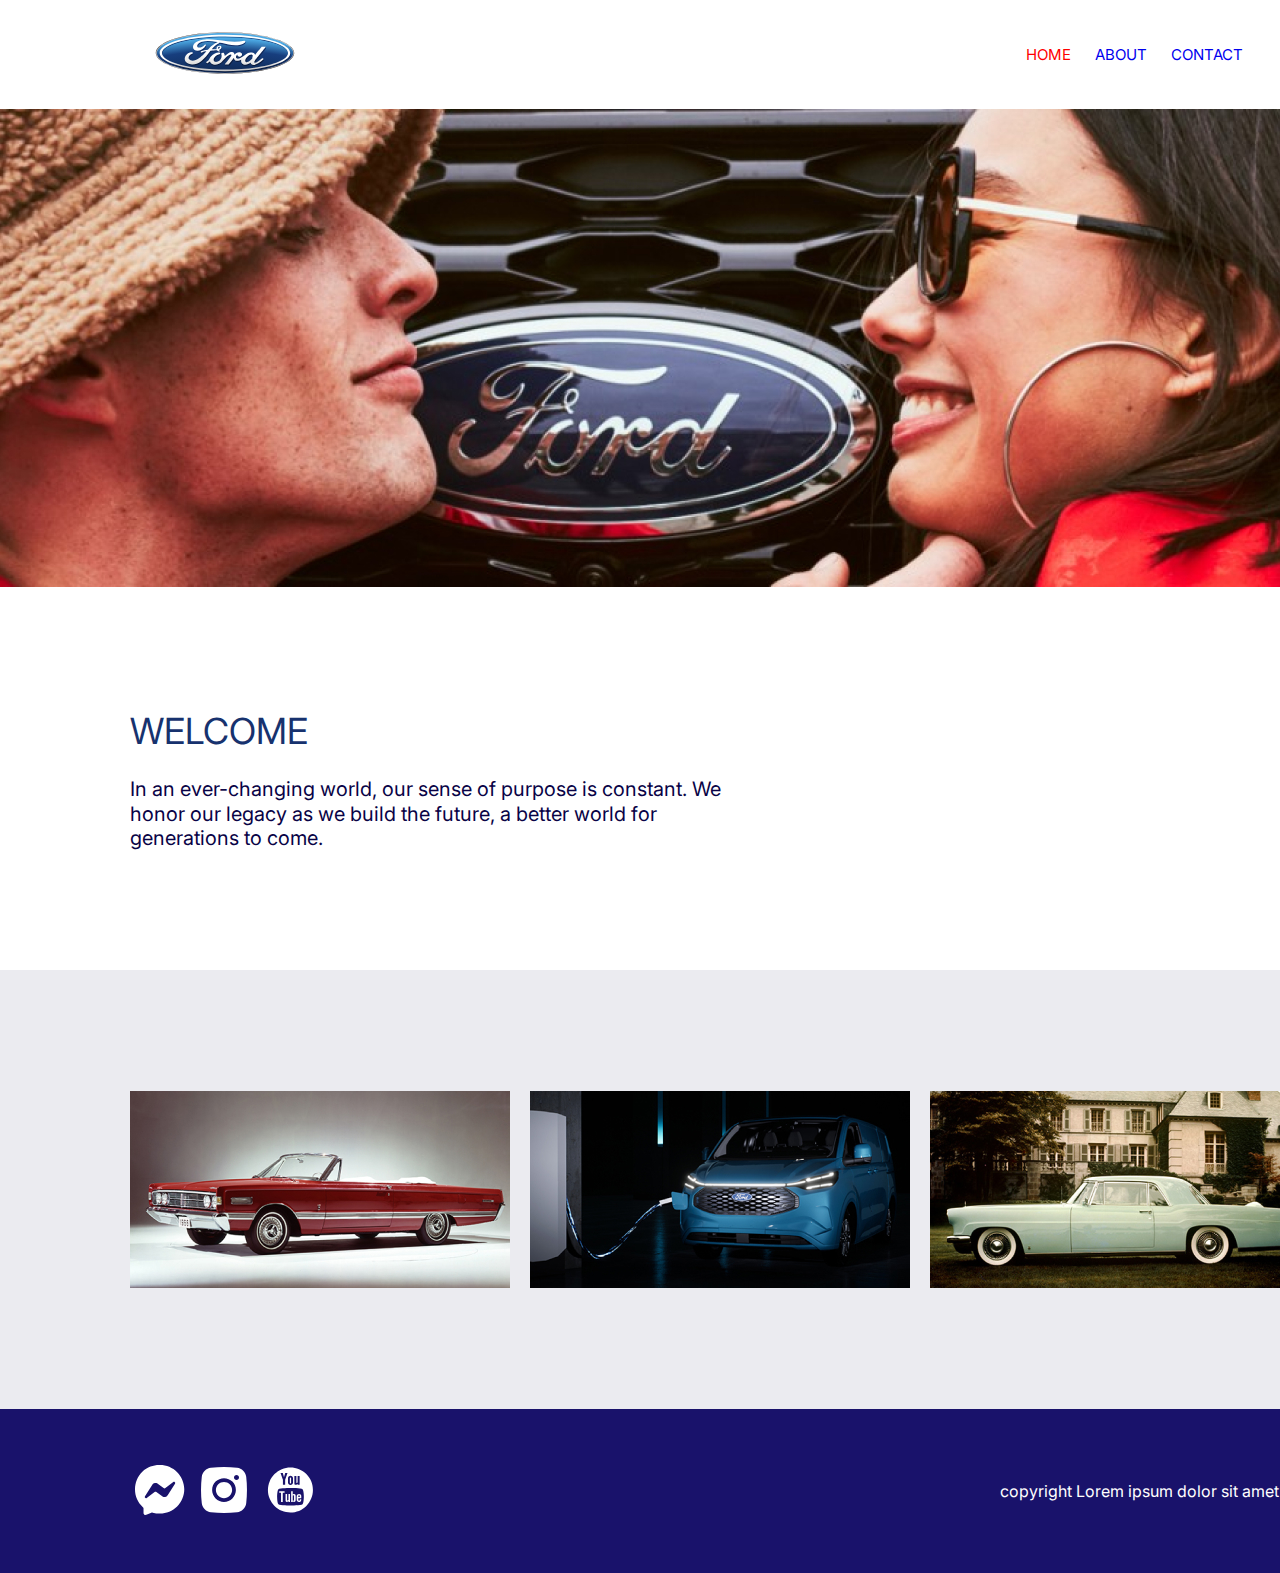
<file: index.html>
<!DOCTYPE html>
<html>
<head>
    <title> leasson 3 meri</title>

    <link rel="preconnect" href="https://fonts.googleapis.com">
    <link rel="preconnect" href="https://fonts.gstatic.com" crossorigin>
    <link href="https://fonts.googleapis.com/css2?family=Inter:wght@100;200;400&display=swap" rel="stylesheet">
    <link rel="stylesheet" href="css/fonts.css">

    <link rel="stylesheet" href="css/reset.css">
    <link rel="stylesheet" href="css/style.css">
</head>
<body>
    <header>
        <div class="header-div">
            <a class="dis-in-block " id="logo" > 
                <img class="dis-in-block" src="imgs/home/logo.svg" alt="logo">
            </a><!-- 
        --><nav class="dis-in-block nav-block">
                        <ul>
                            <li class="dis-in-block ul-li "><a class="active-page" href="index.html">HOME</a></li>
                            <li class="dis-in-block ul-li "><a href="about.html">ABOUT</a></li>
                            <li class="dis-in-block ul-li active-page "><a href="contact.html">CONTACT</a></li>
                        </ul>
                </nav>
        </div>
    </header>
    <main>
        <section>
            
            <img class="main-img" src="imgs/home/Rectangle 10.jpg" alt="maim-pic">

                <div class="text-div"> 
                    <h2 class="hello-tittle">
                        WELCOME
                    </h2>
                    <p class="home-text" >
                        In an ever-changing world, our sense of purpose is constant. We honor our legacy as we build the future, a better world for generations to come.
                    </p>
                 </div>
        </section>
        <section>
            <div class="imgs-div">
               <img class="img-1-2 " src="imgs/home/Rectangle 16.jpg" alt="car-pic-one"><!--

               --><img class="img-1-2 " src="imgs/home/Rectangle 19.jpg" alt="car-pic-two"><!--
               --><img src="imgs/home/Rectangle 18.jpg" alt="car-pic-three">
            </div>
        </section>
    </main>
    <footer>
        <div class="footer-div ">
            <div class="icon-div dis-in-block">
                <a href="#">
                    <img src="imgs/home/facebook-messenger (2).svg" alt="fb">
                </a>
                <a href="#">
                    <img src="imgs/home/instagram.svg" alt="inst">
                </a>
                <a href="#">
                    <img src="imgs/home/youtube.svg" alt="you">
                </a>
            </div>
            <p class="dis-in-block footer-c">
                copyright Lorem ipsum dolor sit amet
            </p>
        </div>
    </footer>
</body>
</html>
</file>
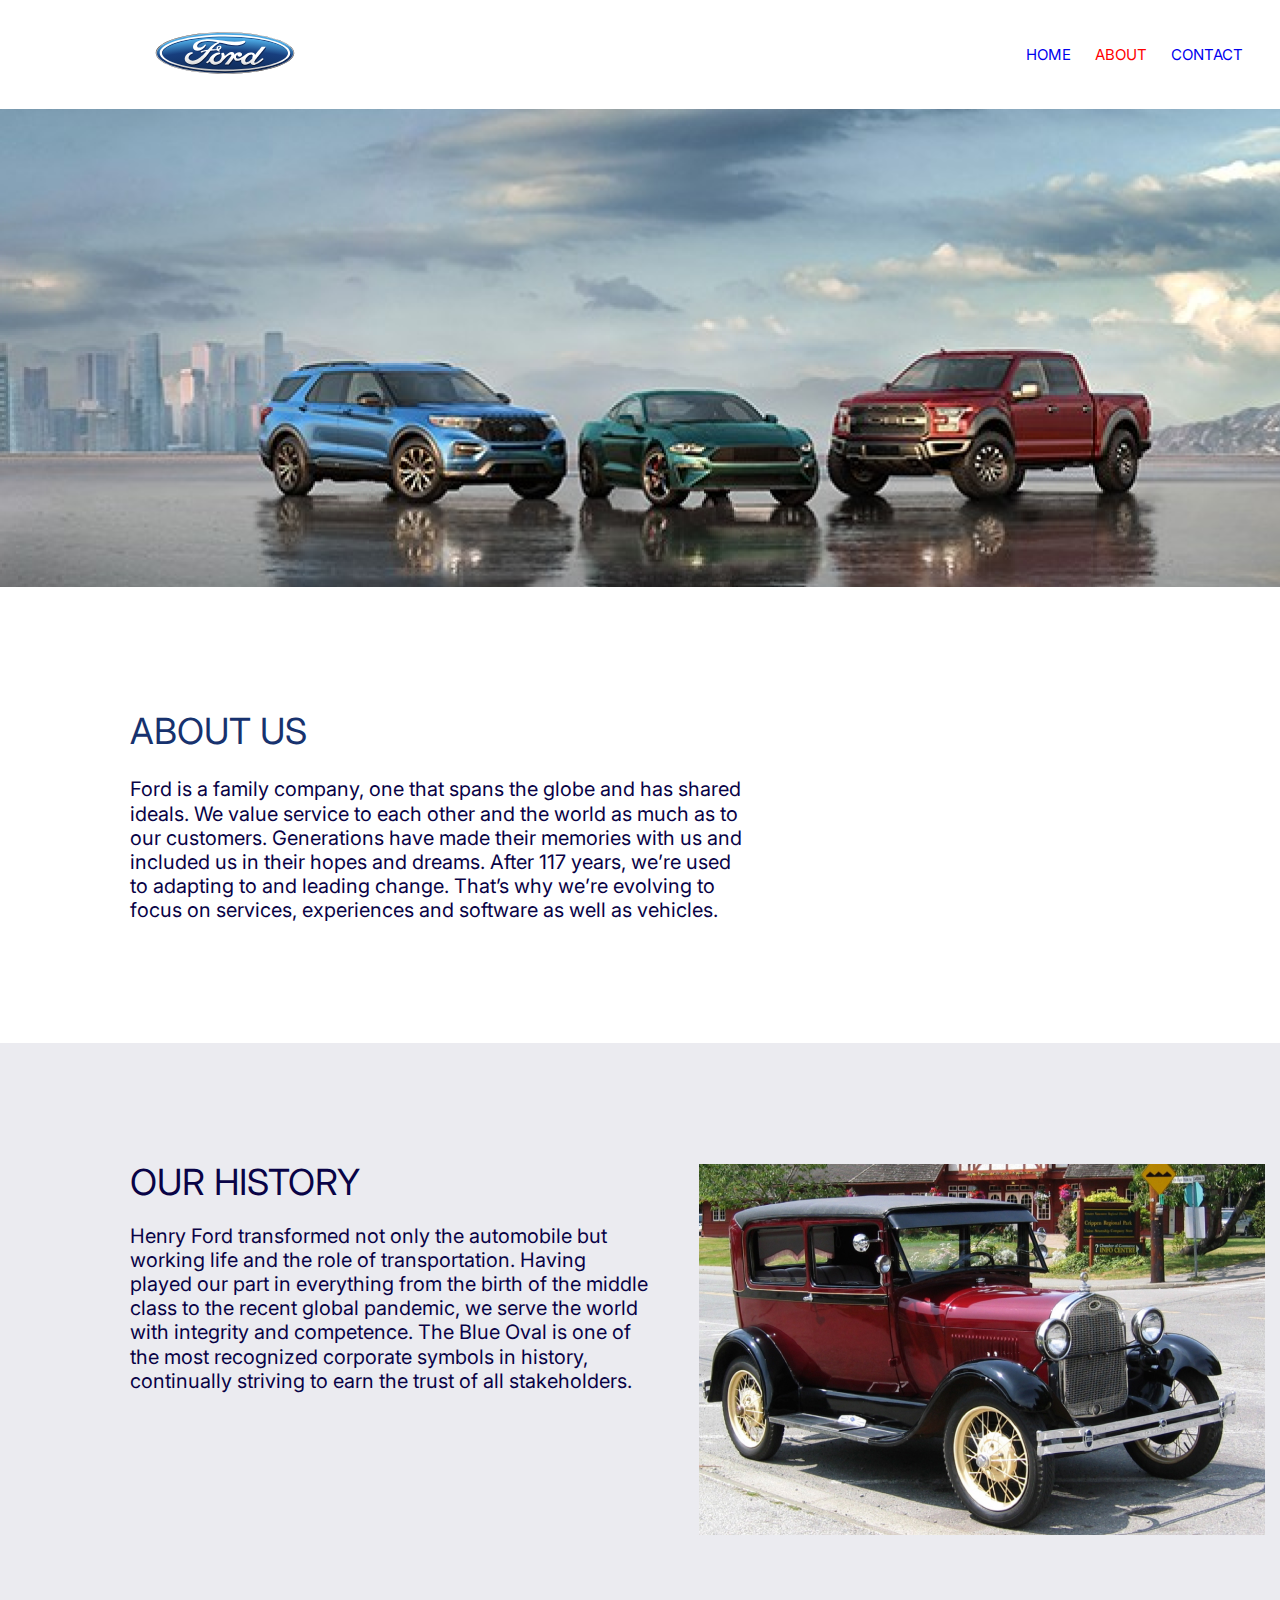
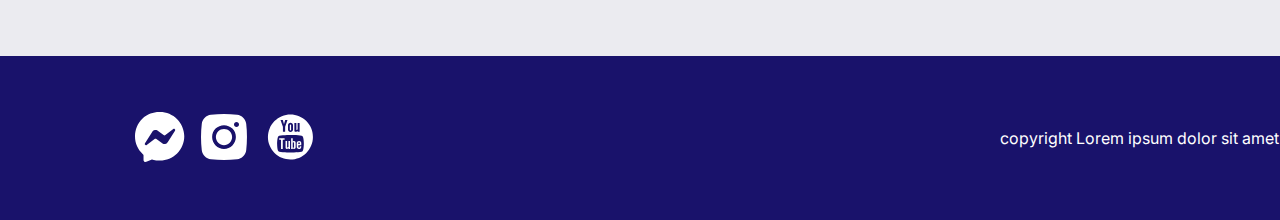
<file: about.html>
<!DOCTYPE html>
<html>
<head>
    <title> leasson 3 meri</title>

    <link rel="preconnect" href="https://fonts.googleapis.com">
    <link rel="preconnect" href="https://fonts.gstatic.com" crossorigin>
    <link href="https://fonts.googleapis.com/css2?family=Inter:wght@100;200;400&display=swap" rel="stylesheet">
    <link rel="stylesheet" href="css/fonts.css">
    <link rel="stylesheet" href="css/reset.css">
    <link rel="stylesheet" href="css/style.css">
</head>
<body>
    <header>
        <div class="header-div">
            <a class="dis-in-block " id="logo" > 
                <img class="dis-in-block" src="imgs/home/logo.svg" alt="logo">
            </a><!-- 
        --><nav class="dis-in-block nav-block">
                        <ul>
                            <li class="dis-in-block ul-li  "><a  href="index.html">HOME</a></li>
                            <li class="dis-in-block ul-li "><a class="active-page" href="about.html" >ABOUT</a></li>
                            <li class="dis-in-block ul-li"><a href="contact.html">CONTACT</a></li>
                        </ul>
                </nav>
        </div>
    </header>
    <main>
        <section>
            
            <img class="main-img" src="imgs/about/Rectangle 7.png" alt="main-pic">

                <div class="text-div"> 
                    <h1 class="hello-tittle">
                        ABOUT US
                    </h1>
                    <p class="home-text" >
                        Ford is a family company, one that spans the globe and has shared ideals.
                        We value service to each other and the world as much as to our customers. Generations have made their memories with us and included us in their hopes and dreams. After 117 years, we’re used to adapting to and leading change.
                        That’s why we’re evolving to focus on services, experiences and software as well as vehicles.
                    </p>
                 </div>
        </section>
        <section>
            <div class="history-div">
                    <div class="history-text-div dis-in-block">
                        <h2 class="history-tittle">
                        OUR HISTORY
                        </h2>
                        <p class="history-text">
                            Henry Ford transformed not only the automobile but working life and the role of transportation.
                            Having played our part in everything from the birth of the middle class to the recent global pandemic,
                            we serve the world with integrity and competence. The Blue Oval is one of the most recognized corporate symbols in history,
                            continually striving to earn the trust of all stakeholders.
                        </p><!-- --></div>
                        
                            <img class="history-img dis-in-block" src="imgs/about/Rectangle 11.jpg" alt="history">
                        
                    
                
            </div>
        
        </section>
    </main>
    <footer>
        <div class="footer-div ">
            <div class="icon-div dis-in-block">
                <a href="#">
                    <img src="imgs/home/facebook-messenger (2).svg" alt="fb">
                </a>
                <a href="#">
                    <img src="imgs/home/instagram.svg" alt="inst">
                </a>
                <a href="#">
                    <img src="imgs/home/youtube.svg" alt="you">
                </a>
            </div>
            <p class="dis-in-block footer-c">
                copyright Lorem ipsum dolor sit amet
            </p>
        </div>
    </footer>
</body>
</html>
</file>
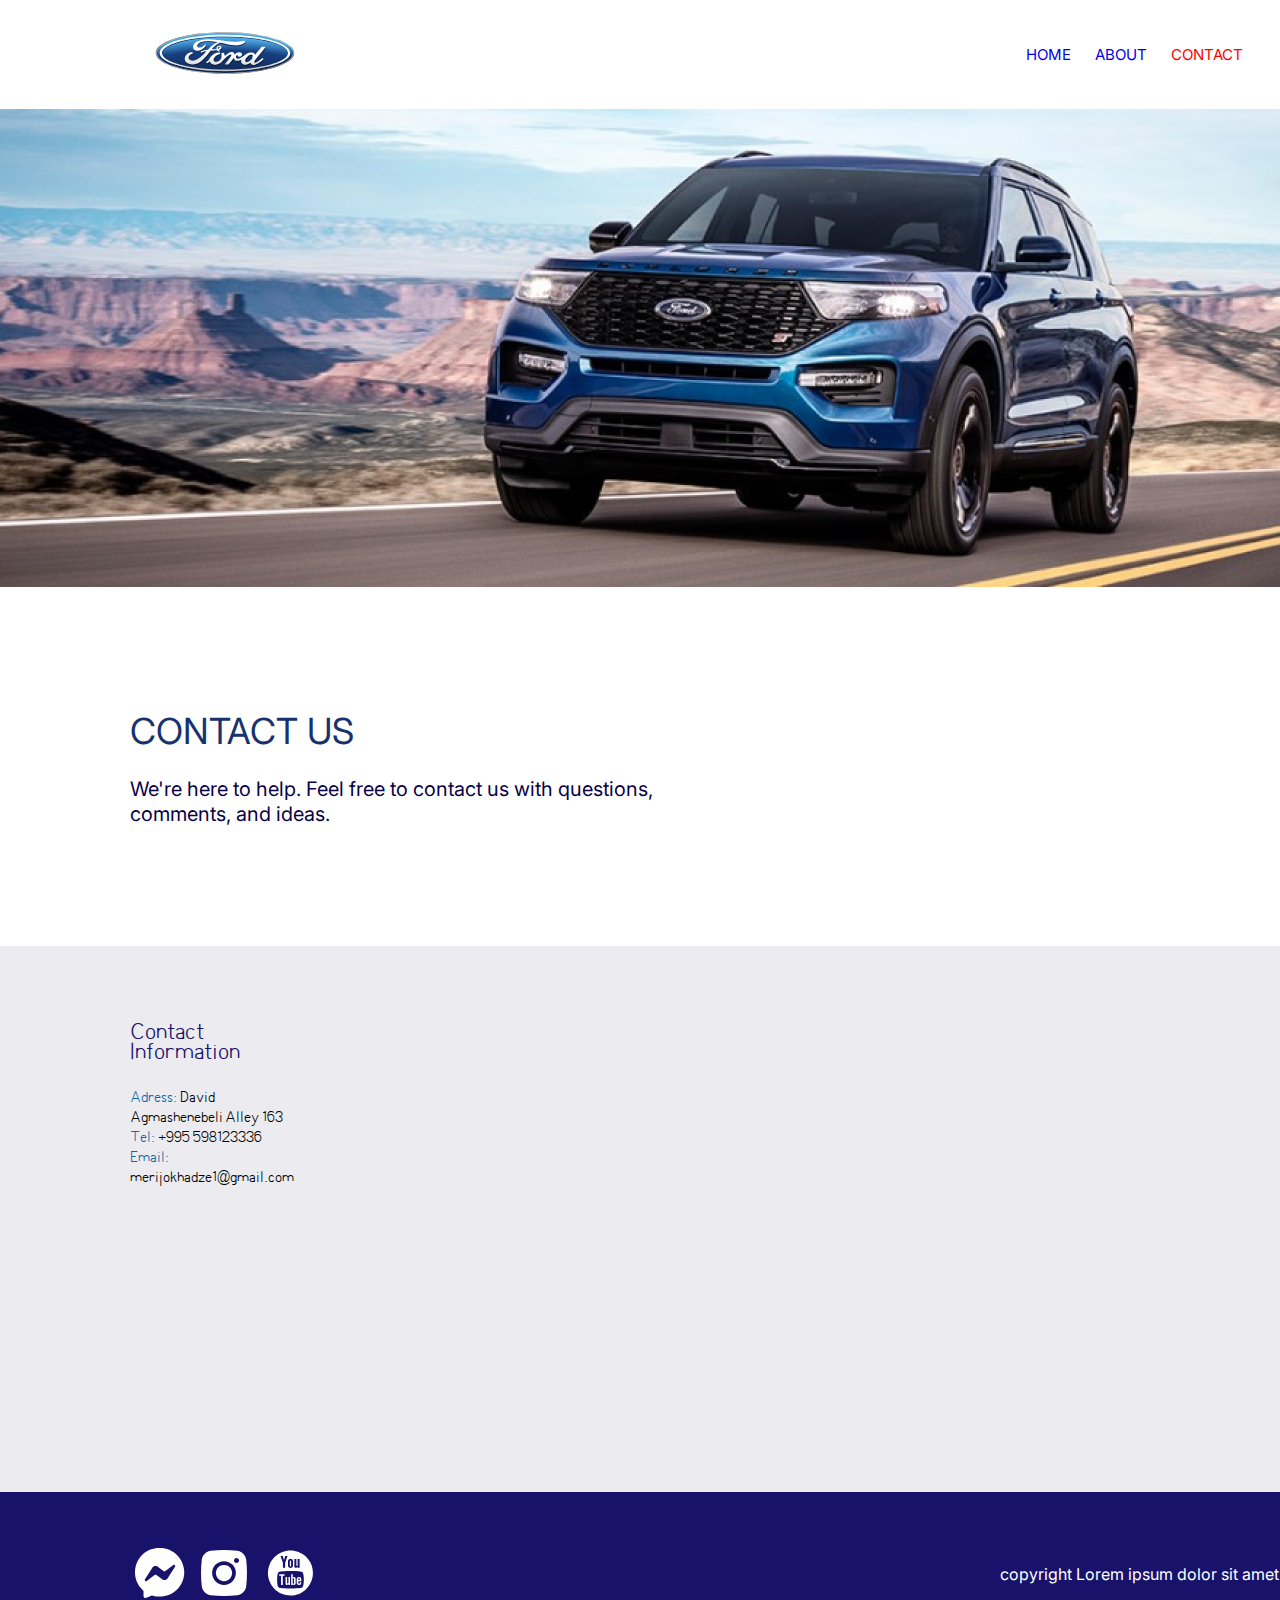
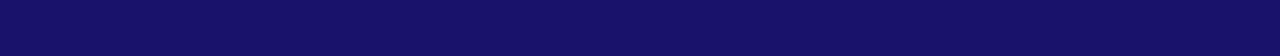
<file: contact.html>
<!DOCTYPE html>
<html>
<head>
    <title> leasson 3 meri</title>

    <link rel="preconnect" href="https://fonts.googleapis.com">
    <link rel="preconnect" href="https://fonts.gstatic.com" crossorigin>
    <link href="https://fonts.googleapis.com/css2?family=Inter:wght@100;200;400&display=swap" rel="stylesheet">
    <link rel="stylesheet" href="css/fonts.css">
    <link rel="stylesheet" href="css/reset.css">
    <link rel="stylesheet" href="css/style.css">
</head>
<body>
    <header>
        <div class="header-div">
            <a class="dis-in-block " id="logo" > 
                <img class="dis-in-block" src="imgs/home/logo.svg" alt="logo">
            </a><!-- 
        --><nav class="dis-in-block nav-block">
                        <ul>
                            <li class="dis-in-block ul-li"><a href="index.html">HOME</a></li>
                            <li class="dis-in-block ul-li"><a href="about.html">ABOUT</a></li>
                            <li class="dis-in-block ul-li "><a class="active-page" href="contact.html">CONTACT</a></li>
                        </ul>
                </nav>
        </div>
    </header>
    <main>
        <section>
            
            <img class="main-img" src="imgs/contact/Rectangle 19.jpg" alt="maim-pic">

                <div class="text-div"> 
                    <h2 class="hello-tittle">
                        CONTACT US
                    </h2>
                    <p class="home-text" >
                        We're here to help. Feel free to contact us with questions, comments, and ideas.
                    </p>
                 </div>
        </section>
        <section class="contact-section">
                    <div class="contact-info-div dis-in-block">
                        <div class="contacts-div dis-in-block">
                    <h3 class="con-name ">
                        Contact Information
                    </h3>
                    <ul class="ul dis-in-block">
                            <li class="dis-in-block">
                                <span class="span-styles">Adress:</span>
                                <a href="https://www.google.com/maps/@41.7375953,44.7355194,13z?entry=ttu">David Agmashenebeli Alley 163</a>
                            </li>
                            <li class="dis-in-block">
                                <span class="span-styles" >Tel:</span>
                                <a href="callto:598123336">+995 598123336</a>
                            </li>
                            <li class="dis-in-block" >
                                <span class="span-styles" >Email:</span>
                                <a href="emailto:merijokhadze1@gmail.com">merijokhadze1@gmail.com</a>
                            </li>
                        </ul></div><!----><div class="div-ifrm dis-in-block">
                                        <iframe class="iframe" 
                                        src="https://www.google.com/maps/embed?pb=!1m17!1m12!1m3!1d47629.65731510954!2d44.72938221599607!3d41.7452509334889!2m3!1f0!2f0!3f0!3m2!1i1024!2i768!4f13.1!3m2!1m1!2s!5e0!3m2!1sen!2sge!4v1689190805010!5m2!1sen!2sge" style="border:0;" allowfullscreen="" loading="lazy" referrerpolicy="no-referrer-when-downgrade">
                                        </iframe>
                                    </div>
                    </div>
                </section>
    </main>
    <footer>
        <div class="footer-div ">
            <div class="icon-div dis-in-block">
                <a href="#">
                    <img src="imgs/home/facebook-messenger (2).svg" alt="fb">
                </a>
                <a href="#">
                    <img src="imgs/home/instagram.svg" alt="inst">
                </a>
                <a href="#">
                    <img src="imgs/home/youtube.svg" alt="you">
                </a>
            </div>
            <p class="dis-in-block footer-c">
                copyright Lorem ipsum dolor sit amet
            </p>
        </div>
    </footer>
</body>
</html>
</file>
<file: css/fonts.css>
@font-face {
    font-family: 'BPG Nino Mtavruli';
    src: url('../fonts/bpg-nino-mtavruli-webfont.eot'); /* IE9 Compat Modes */
    src: url('../fonts/bpg-nino-mtavruli-webfont.eot?#iefix') format('embedded-opentype'), /* IE6-IE8 */
         url('../fonts/bpg-nino-mtavruli-webfont.woff2') format('woff2'), /* Super Modern Browsers */
         url('../fonts/bpg-nino-mtavruli-webfont.woff') format('woff'), /* Pretty Modern Browsers */
         url('../fonts/bpg-nino-mtavruli-webfont.ttf') format('truetype'), /* Safari, Android, iOS */
         url('../fonts/bpg-nino-mtavruli-webfont.svg#bpg_nino_mtavruliregular') format('svg'); /* Legacy iOS */
}
</file>
<file: css/style.css>
/* ნავიგაციის დაშორებები ზუსტად ვერ გავაკეთე, ლისთების საიზად 20პიქსელს რომ
 ვუთითებდი აღარ ეტეოდა, 
მაინტერესებს რა უნდა გავასწორო რომ ეს ზომები ზუსრად გადმოვიტანო*/


/*header styleu*/



.dis-in-block{
    display: inline-block;
}

.nav-block{
    width: 469px;
    vertical-align: middle;
    /* box-sizing: content-box;
    border: solid violet 6px; */
    margin-left: 711px;
    
}
.ul-li{
    margin-right: 20px; 
    font-family: 'Inter', sans-serif;
    color: #2414DB;
    font-size: 15px; 

    
}

.active-page{
    color: red;
}

.header-div {
    display: flex;
    align-items: center;
    justify-content: center;
  }

#logo {
    vertical-align: middle;
    size: 180px 94px;
}

header{
    box-sizing: content-box;
    width: 100%;
    /* border: solid #5B6DCD 10px; */
    padding: 5px;
    width: 1180px;
    margin-left: 130px;
    vertical-align: middle;
    
}

/*home page main*/



.text-div{
    margin: 120px 530px 120px 130px;
    size: 780px 116px;
}

.hello-tittle{
    color:  #17326E;
    font-family: 'Inter', sans-serif;
    font-size: 36px;
    padding-bottom: 24px;
    line-height: 43.3px;
    
}

.home-text{
    font-family: 'Inter', sans-serif;
    line-height: 24.2px;
    color:#090346;
    font-size: 20px;

}

.imgs-div {
    margin-top: 120px;
    width:  1440px; 
    height: 439px;
    background-color: rgba(235, 235, 240, 1);
    padding: 121px 130px;
}

.img-1-2  {
    margin-right: 20px;
}

.footer-div{
    background-color: rgba(25, 18, 107, 1);

}

.icon-div{
    padding: 51px 0 50px 130px;
    vertical-align: middle;
}

.footer-c{
    vertical-align: middle;
    color: white;
    font-family: 'Inter', sans-serif;
    padding-left: 678px;
}


/* about page*/

.history-div{
    display: flex;
    margin-top: 120px;
    width:  1440px; 
    /* height: 439px; */
    background-color:rgba(235, 235, 240, 1);
    padding: 121px 130px; 

}

.history-text-div{
    vertical-align:middle;
    width: 519px;
    height: 260px;
    font-family: 'Inter', sans-serif;
    
}

.history-tittle{
    font-size: 36px;
    color: rgba(9, 3, 70, 1);
    margin-bottom: 24px;
}

.history-text{
    line-height: 24.2px;
    font-size: 20px;
    color:rgba(9, 3, 70, 1);
}

.history-img{
    margin-left: 50px;
}

/*CONTACT STYLE*/

.contact-section{
    width: 1440px;
    height: 546px;background-color: rgba(235, 235, 240, 1); 
}

.span-styles{
    size: 20px;
    color: #0D69A9;
    font-family: 'BPG Nino Mtavruli';
}

.ul > li > a{
    color: black;
}

.con-name{
    vertical-align: middle;
    color: #19126B;
    font-size: 25px;
    font-family: 'BPG Nino Mtavruli';
    margin-bottom: 24px;

}

.contact-info-div{
    display: flex;
    vertical-align: middle;
    /* border: pink dotted 30px; */
   
}

.contacts-div{
    width: 523px;
    height: 143px;
    margin: 78px 987px 326px 130px;
    line-height: 20px;
    font-family: 'BPG Nino Mtavruli';
}

.div-ifrm{
    vertical-align: middle;
}
</file>
